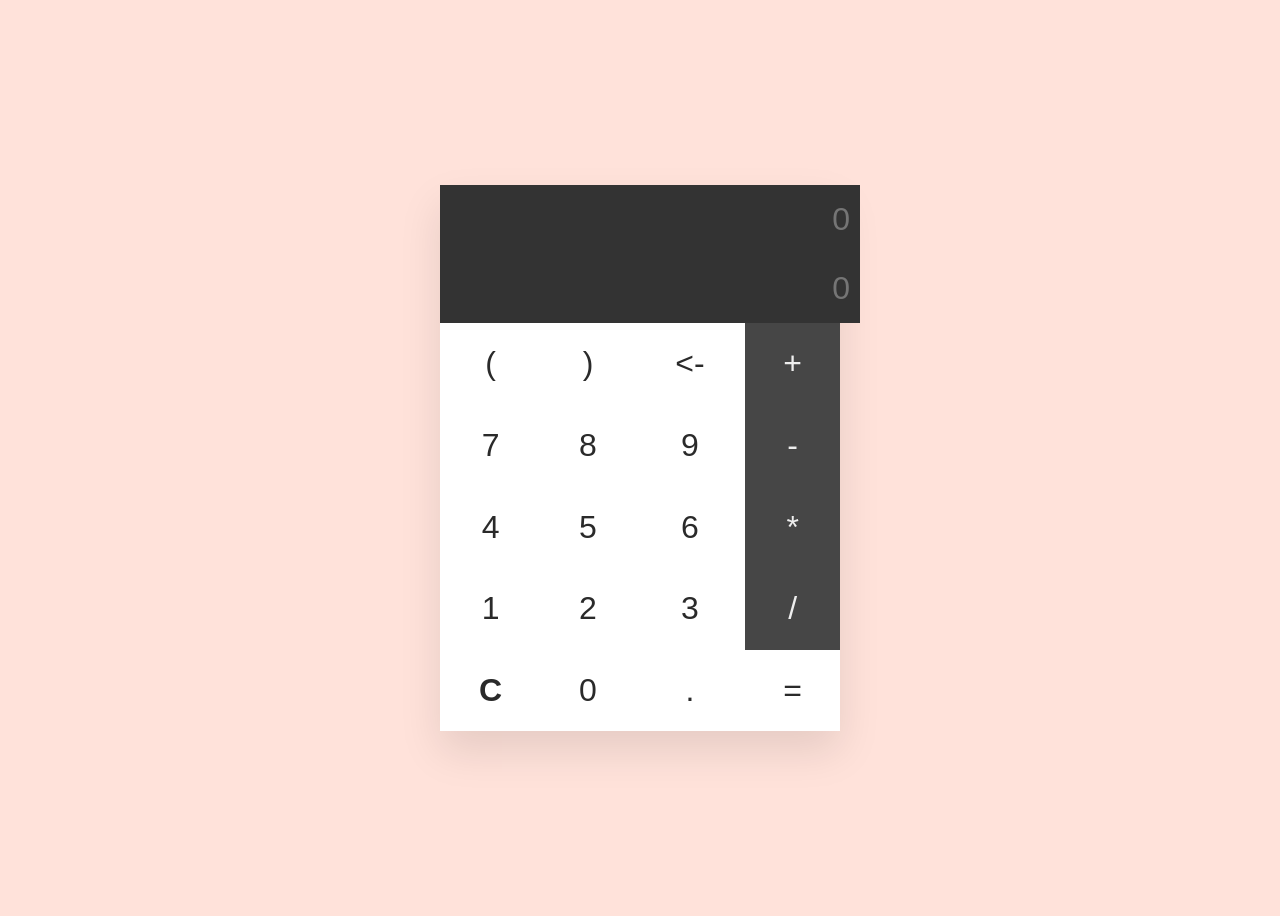
<file: calculator.html>
<!DOCTYPE html>
<html>

<head>
     <meta charset="UTF-8">
     <meta lang="RU-ru">
     <title>Calculator</title>
     <link rel="stylesheet" href="styles.css">
</head>

<body>
     <div class="container">
          <label for="useinp"></label><input type="text" id="useinp" placeholder="0" disabled />
          <label for="compout"></label><input type="text" id="compout" placeholder="0" disabled />
          <table>
               <tr>
                    <td onclick="calcad('(')">(</td>
                    <td onclick="calcad('(')">)</td>
                    <td onclick="removech( )">&lt;-</td>
                    <td onclick="calcad('+')" class="vari">+</td>
               </tr>
               <tr>
                    <td onclick="calcad('7')">7</td>
                    <td onclick="calcad('8')">8</td>
                    <td onclick="calcad('9')">9</td>
                    <td onclick="calcad('-')" class="vari">-</td>
               </tr>
               <tr>
                    <td onclick="calcad('4')">4</td>
                    <td onclick="calcad('5')">5</td>
                    <td onclick="calcad('6')">6</td>
                    <td onclick="calcad('*')" class="vari">*</td>
               </tr>
               <tr>
                    <td onclick="calcad('1')">1</td>
                    <td onclick="calcad('2')">2</td>
                    <td onclick="calcad('3')">3</td>
                    <td onclick="calcad('/')" class="vari">/</td>
               </tr>
               <tr>
                    <td onclick="reset()"><b>C</b></td>
                    <td onclick="calcad('0')">0</td>
                    <td onclick="calcad('.')">.</td>
                    <td class="equalbtn('=')" onclick="execm()">=</td>
               </tr>
          </table>
     </div>
     <script src="script.js"></script>
</body>

</html>
</file>
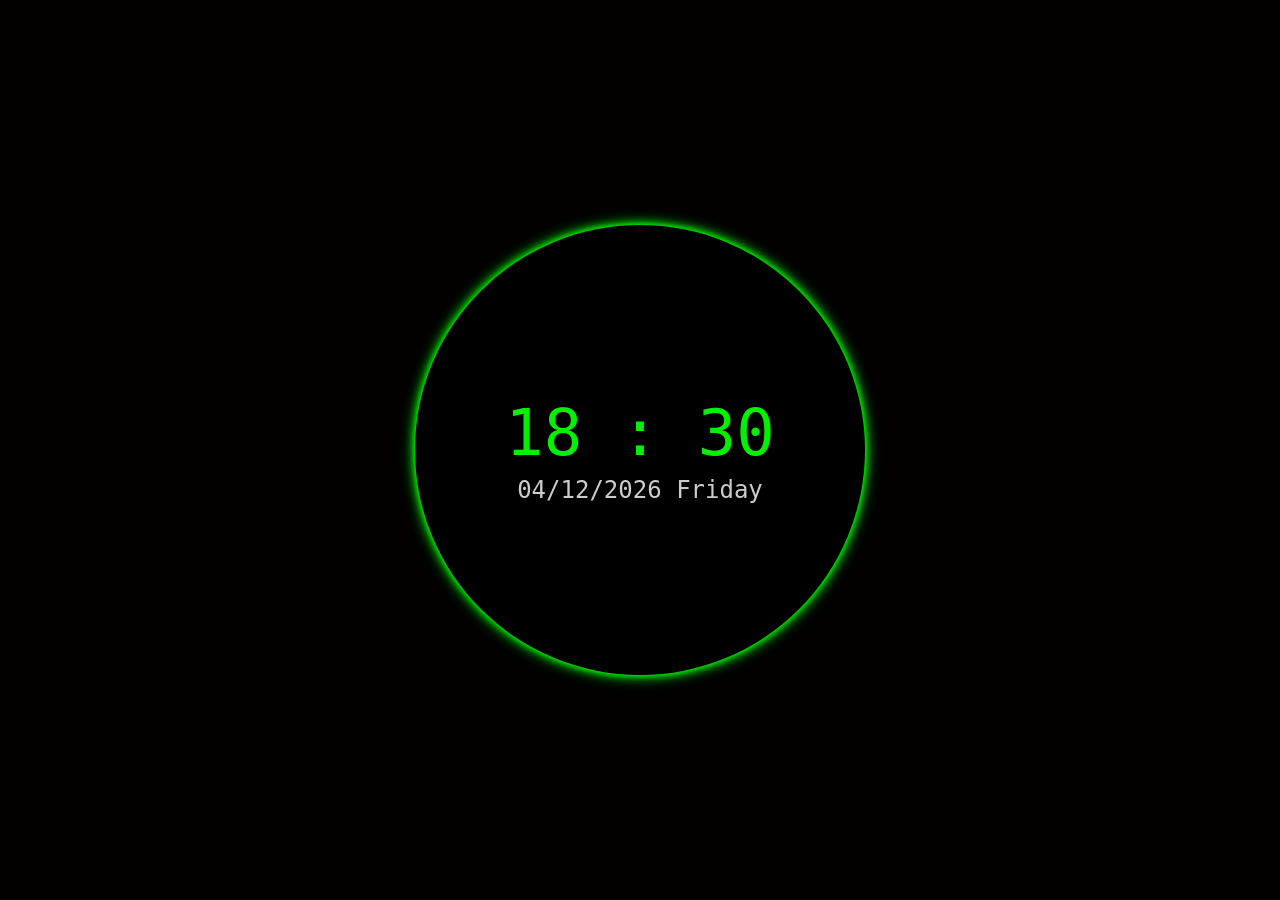
<file: clock.html>
<!DOCTYPE html>
<html lang="en=EN" title="Clock">
<head meta-charset="UTF-8">
<link rel="preconnect" href="https://fonts.gstatic.com">
<link href="https://fonts.googlapis.com/css2?family=Inconsolata&display=swap" rel="stylesheet">
<style>
* {
     margin: 0;
     padding: 0;
     box-sizing: border-box;
}
body {
     font-family: 'Inconsolata', monospace;
     display: flex;
     align-items: center;
     justify-content: center;
     height: 100vh;
     background: #020100;
}
.container {
     justify-content: center;
     align-items: center;
     display: flex;
     flex-direction: column;
     font-size: 32px;
     width: 450px;
     height: 450px;
     color: #fff;
     border-radius: 50%;
     background: rgb(0,0,0);
     box-shadow:
                    0 0 5px rgb(0,240,0),
                    0 0 10px rgb(0, 240,0),
                    0 0 15px rgb(0, 240, 0);
}
.time {
     font-size: 2em;
     color: rgb(0, 240, 0);
}
.block-colon{
     animation: blink 1s infinite linear;
}
@keyframes blink {
     0%, 100% {
          opacity: 1;
     }
     30% {
          opacity: 0.4;
     }
}
.date-container {
     margin-top: 6px;
     font-size: 24px;
     color: rgba(255, 255, 255, 0.8)
}
</style>
<script>
window.onload = function () {
     setInterval(updateTime, 1000)
};

function updateTime() {
     const hourEL = document.querySelector("#hour");
     const minuteEL = document.querySelector("#minute");

     let d = new Date();
     let hours = d.getHours();
     let minutes = d.getMinutes();

     if (hours >= 0 && minutes <= 9) minutes = "0" + hours;
     if (minutes >= 0 && minutes <= 9) minutes = `0${minutes}`;
     hourEL.innerHTML = hours;
     minuteEL.innerHTML = minutes;


     const dateEl = document.querySelector("#date");
     let date = d.getDate();
     if (date >= 0 && date <= 9) date =  "0" + date;
     let month  = d.getMonth() + 1;
     if (month >= 0 && month <= 9) month = "0" + month;
     let year = d.getFullYear();
     if (year >= 0 && year <= 9) year = "0" + year;
     dateEl.innerHTML = `${date}/${month}/${year}`;
     const dayEL = document.querySelector("#day");
     let number = d.getDay(), day = " ";
     switch (number) {
          case 0: day = "Sunday"; break;
          case 1: day = "Monday"; break;
          case 2: day = "Tuesday"; break;
          case 3: day = "Wednesday"; break;
          case 4: day = "Thursday"; break;
          case 5: day = "Friday"; break;
          case 6: day = "Saturday"; break;
     }
     dayEL.innerHTML = day;
}
</script>
        <title></title>
</head>
<body>
<div class="container">
        <div class="time">
        <span id="hour">00</span>
        <span class="block-colon">:</span>
        <span id="minute">00</span>
        </div>

        <div class="date-container">
                <span id="date">07/09/2021</span>
                <span id="day">Tuesday</span>
         </div>
</div>

</body>
</html>
</file>
<file: styles.css>
body {
    background: rgb(255, 226, 218);
    color: rgb(42, 42, 42);
    font-family: Arial, sans-serif;
    display: flex;
    align-items: center;
    justify-content: center;
    height: 100vh;
}

.container {
    width: 400px;
    background: #fff;
    box-shadow: 0 20px 40px rgba(0, 0, 0, 0.1);
}

table {
    border-collapse: collapse;
    width: 100%;
}

td {
    font-size: 2em;
    padding: 0.7em;
    text-align: center;
    cursor: default;
    transition: 0.2s;
}

td:hover {
    background-color: rgb(199, 199, 199);
}

input {
    padding: 16px 10px;
    width: 100%;
    border: 0;
    font-size: 2em;
    background-color: #333;
    color: #eee;
    text-align: right;
}

.vari {
    background-color: rgb(70, 70, 70);
    color: #eee;
}

.vari:hover {
    background-color: #222;
}
</file>
